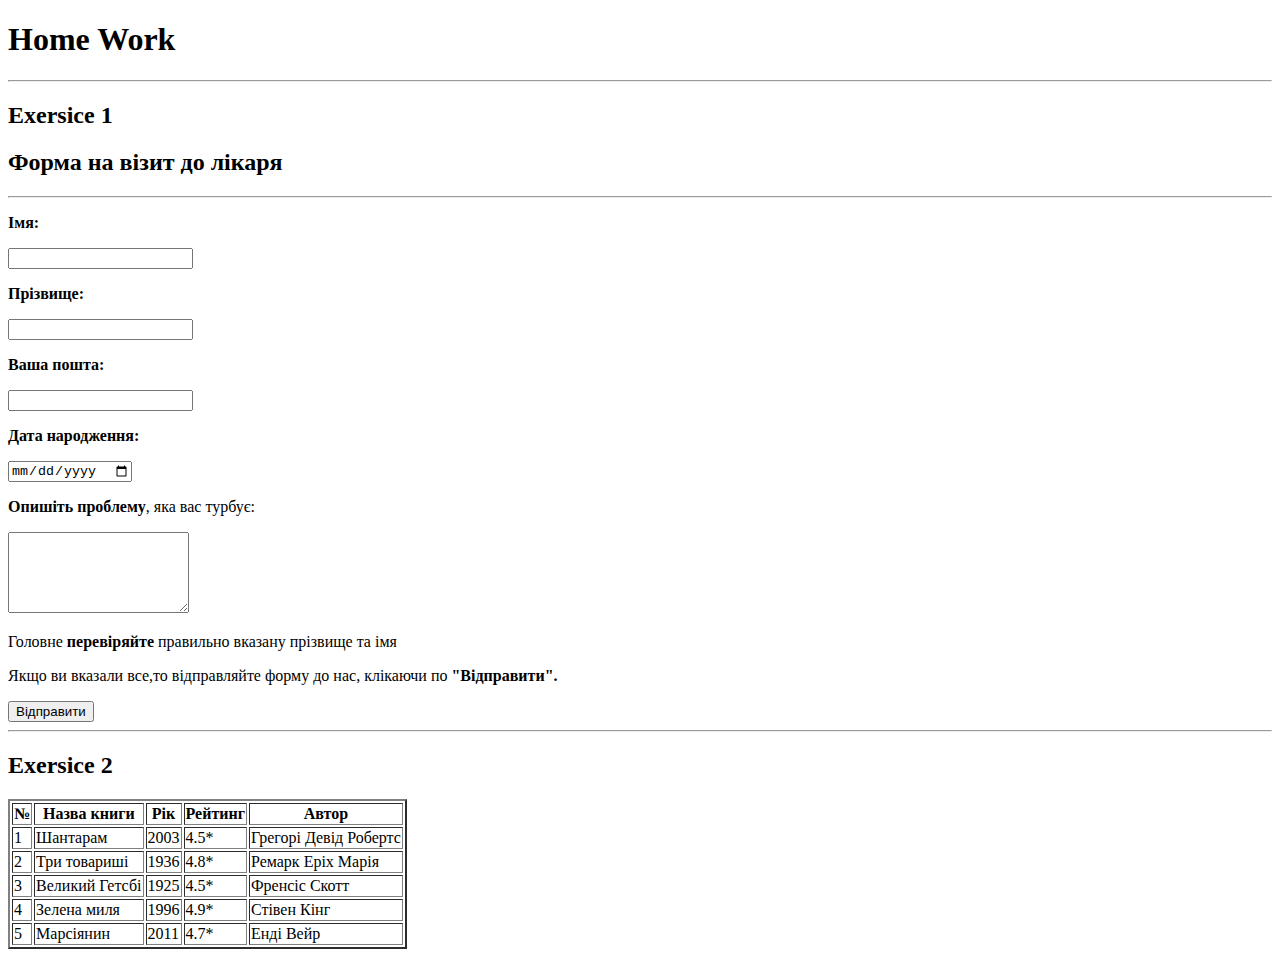
<file: 01/index.html>
<!DOCTYPE html>
<html lang="en">
<head>
    <meta charset="UTF-8">
    <meta name="viewport" content="width=device-width, initial-scale=1.0">
    <title>02 HomeWork</title>
</head>
<body>
    <h1>Home Work </h1> 
    <hr>  
    <!-- Home work input -->
    <h2>Exersice 1</h2>
    <div>
    <h2>Форма на візит до лікаря</h2>
    <hr>
    <div>
        <p><b>Імя:</b></p>
            <input type="text" >
        <p><b>Прізвище:</b></p>
            <input type="text">
        <p><b>Ваша пошта:</b></p>
            <input type="email" id="email">
        <p><b>Дата народження:</b></p>
            <input type="date">
        <p><b>Опишіть проблему</b>, яка вас турбує:</p>
        <textarea name="comment"  cols="20" rows="5"></textarea>
        <p>Головне <b>перевіряйте</b> правильно вказану прізвище та імя</p>
        <p>Якщо ви вказали все,то відправляйте форму до нас, клікаючи по <b>"Відправити".</b></p>
        <button>Відправити</button>
    </div>
</div>
    <hr>
    <!-- Home work Table -->
    <h2>Exersice 2</h2>
    <div>
        <table border="2">
            <thead>
                <tr>
                    <th>№</th>
                    <th>Назва книги</th>
                    <th>Рік</th>
                    <th>Рейтинг</th>
                    <th>Автор</th>
                </tr>
            </thead>
            <tbody>
                <tr>
                    <td>1</td>
                    <td>Шантарам</td>
                    <td>2003</td>
                    <td>4.5*</td>
                    <td>Грегорі Девід Робертс</td>
                </tr>
                <tr>
                    <td>2</td>
                    <td>Три товариші</td>
                    <td>1936</td>
                    <td>4.8*</td>
                    <td>Ремарк Еріх Марія</td>
                </tr>
                <tr>
                    <td>3</td>
                    <td>Великий Гетсбі </td>
                    <td>1925</td>
                    <td>4.5*</td>
                    <td>Френсіс Скотт</td>
                </tr>
                <tr>
                    <td>4</td>
                    <td>Зелена миля</td>
                    <td>1996</td>
                    <td>4.9*</td>
                    <td>Стівен Кінг</td>
                </tr>
                <tr>
                    <td>5</td>
                    <td>Марсіянин</td>
                    <td>2011</td>
                    <td>4.7*</td>
                    <td>Енді Вейр</td>
                </tr>
            </tbody>
        </table>
    </div>
</body>
</html>
</file>
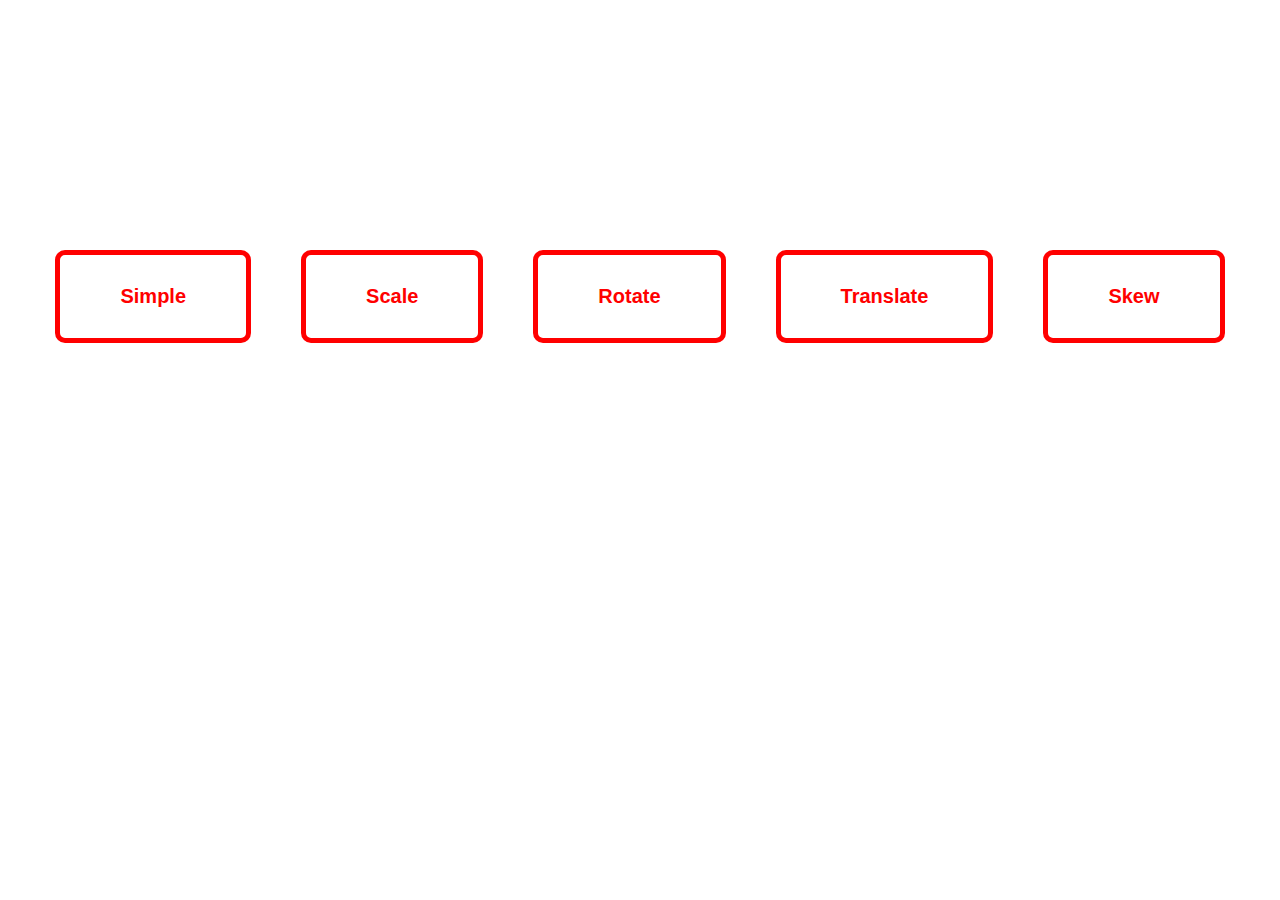
<file: 09/transform/index.html>
<!DOCTYPE html>
<html lang="en">
<head>
    <meta charset="UTF-8">
    <meta name="viewport" content="width=device-width, initial-scale=1.0">
    <title>Document</title>
    <link rel="stylesheet" href="transform.css">
</head>
<body>
    <div class="wrraper">
        <button class="btn">
            Simple
        </button>
        <button class="btn scale">
            Scale
        </button>
        <button class="btn rotate">
            Rotate
        </button>
        <button class="btn translate">
            Translate
        </button>
        <button class="btn skew">
            Skew
        </button>
    </div>
</body>
</html>
</file>
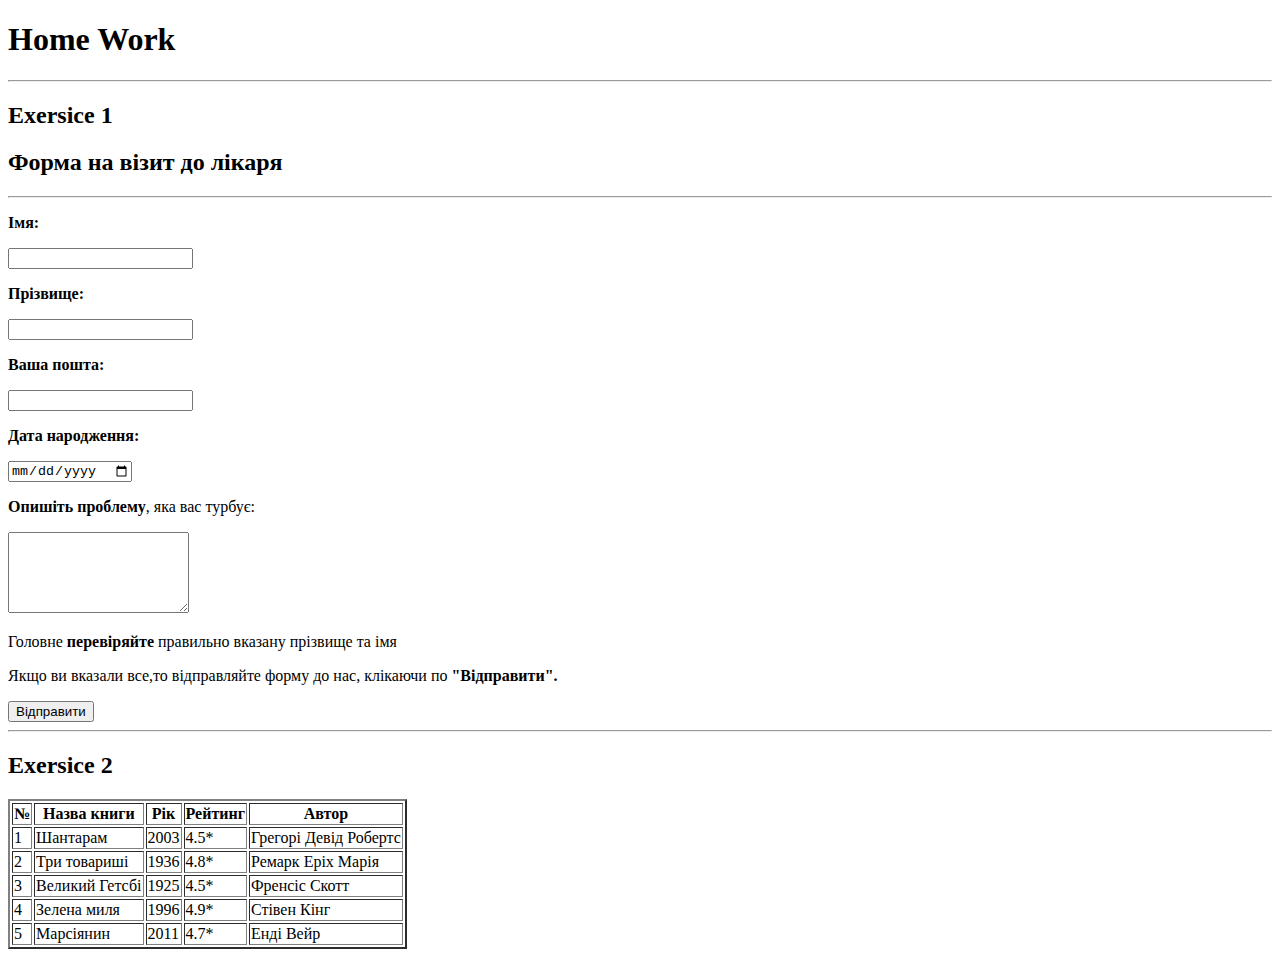
<file: 01/homework1.html>
<!DOCTYPE html>
<html lang="en">
<head>
    <meta charset="UTF-8">
    <meta name="viewport" content="width=device-width, initial-scale=1.0">
    <title>02 HomeWork</title>
</head>
<body>
    <h1>Home Work </h1> 
    <hr>  
    <!-- Home work input -->
    <h2>Exersice 1</h2>
    <div>
    <h2>Форма на візит до лікаря</h2>
    <hr>
    <div>
        <p><b>Імя:</b></p>
            <input type="text" >
        <p><b>Прізвище:</b></p>
            <input type="text">
        <p><b>Ваша пошта:</b></p>
            <input type="email" id="email">
        <p><b>Дата народження:</b></p>
            <input type="date">
        <p><b>Опишіть проблему</b>, яка вас турбує:</p>
        <textarea name="comment"  cols="20" rows="5"></textarea>
        <p>Головне <b>перевіряйте</b> правильно вказану прізвище та імя</p>
        <p>Якщо ви вказали все,то відправляйте форму до нас, клікаючи по <b>"Відправити".</b></p>
        <button>Відправити</button>
    </div>
</div>
    <hr>
    <!-- Home work Table -->
    <h2>Exersice 2</h2>
    <div>
        <table border="2">
            <thead>
                <tr>
                    <th>№</th>
                    <th>Назва книги</th>
                    <th>Рік</th>
                    <th>Рейтинг</th>
                    <th>Автор</th>
                </tr>
            </thead>
            <tbody>
                <tr>
                    <td>1</td>
                    <td>Шантарам</td>
                    <td>2003</td>
                    <td>4.5*</td>
                    <td>Грегорі Девід Робертс</td>
                </tr>
                <tr>
                    <td>2</td>
                    <td>Три товариші</td>
                    <td>1936</td>
                    <td>4.8*</td>
                    <td>Ремарк Еріх Марія</td>
                </tr>
                <tr>
                    <td>3</td>
                    <td>Великий Гетсбі </td>
                    <td>1925</td>
                    <td>4.5*</td>
                    <td>Френсіс Скотт</td>
                </tr>
                <tr>
                    <td>4</td>
                    <td>Зелена миля</td>
                    <td>1996</td>
                    <td>4.9*</td>
                    <td>Стівен Кінг</td>
                </tr>
                <tr>
                    <td>5</td>
                    <td>Марсіянин</td>
                    <td>2011</td>
                    <td>4.7*</td>
                    <td>Енді Вейр</td>
                </tr>
            </tbody>
        </table>
    </div>
</body>
</html>
</file>
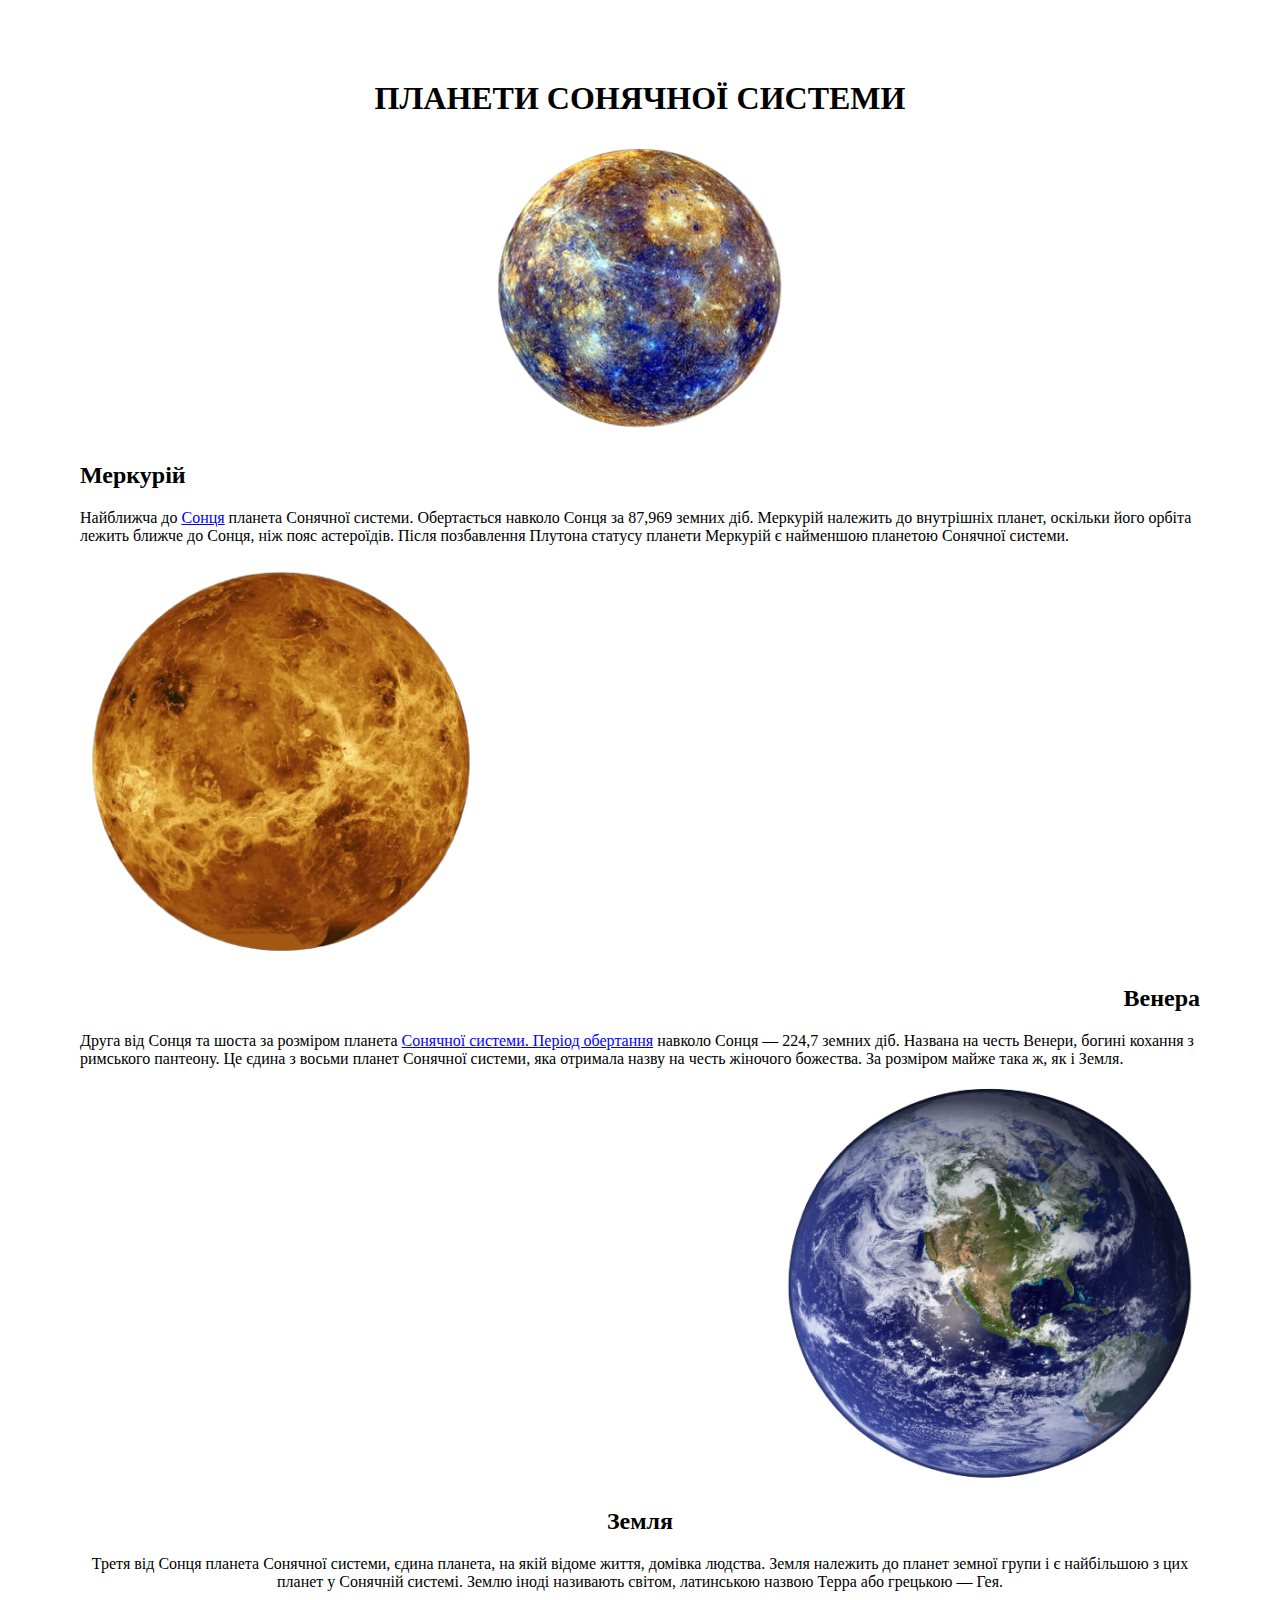
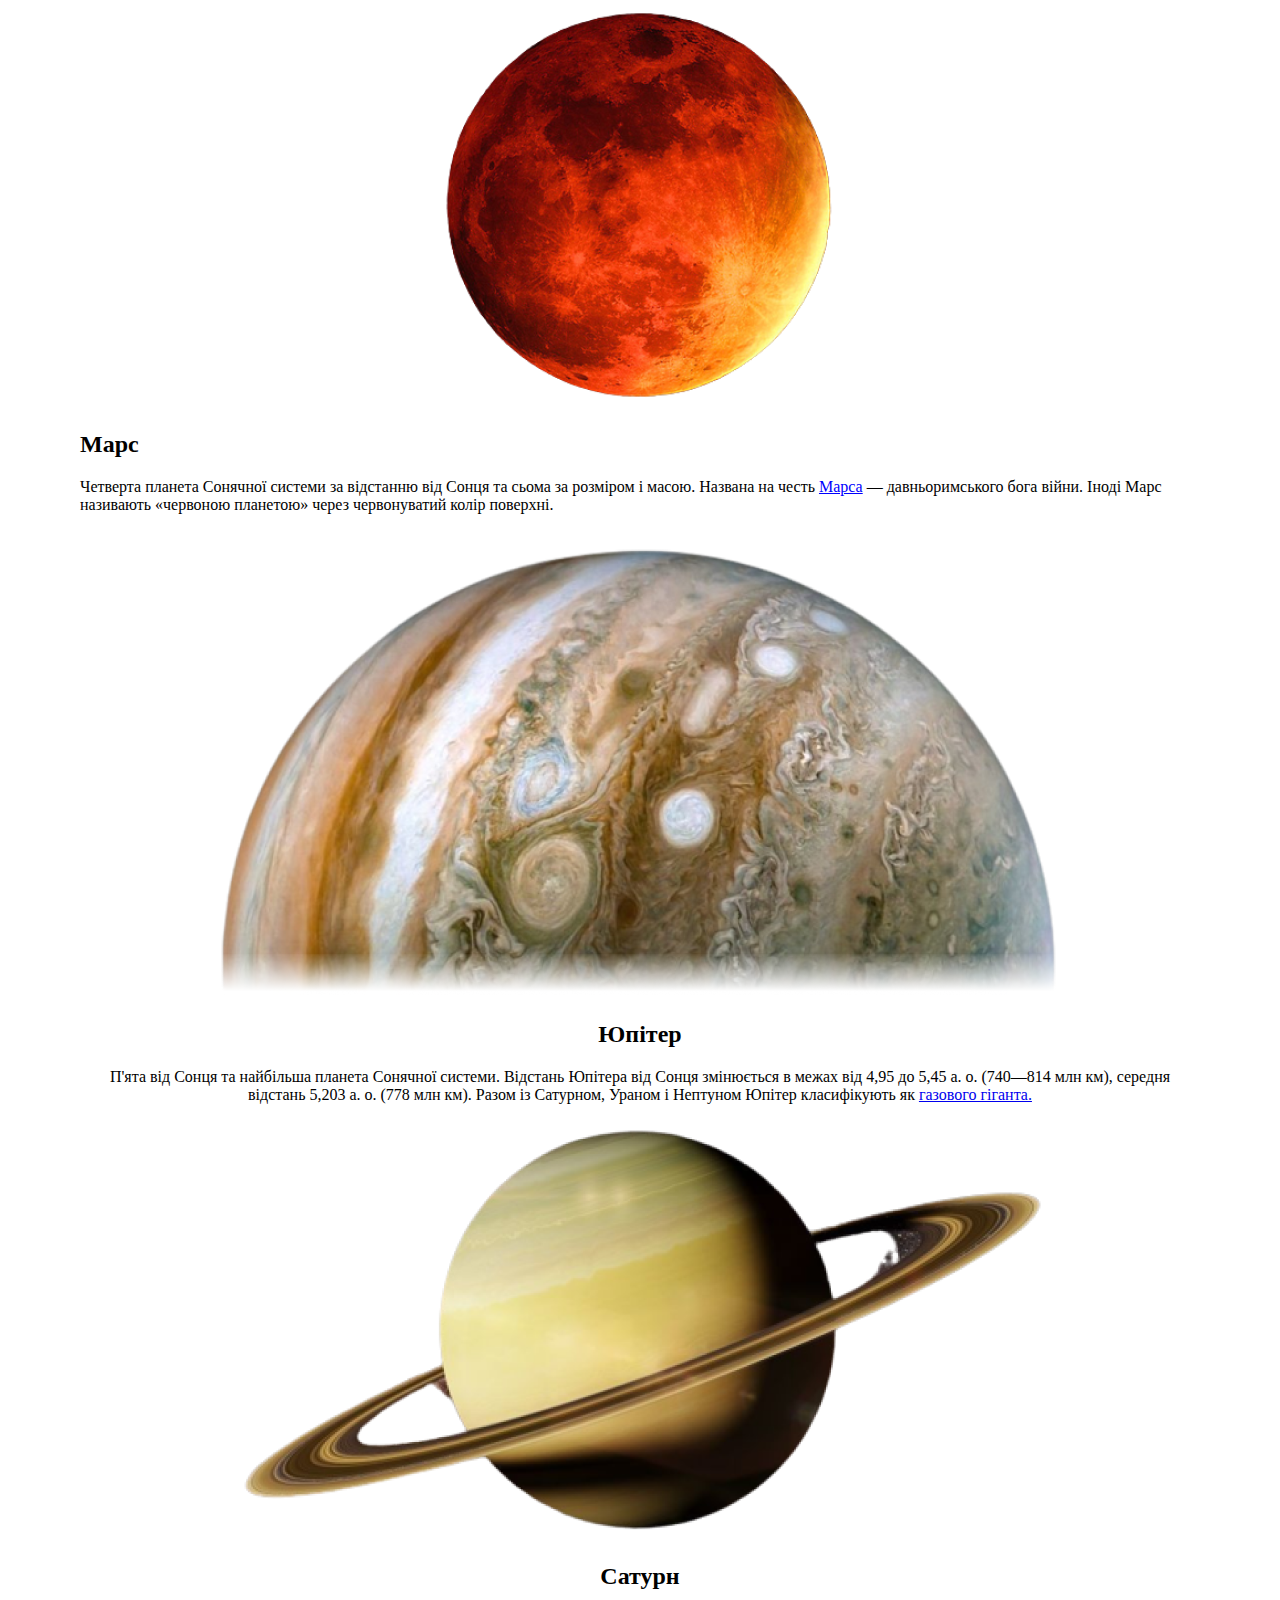
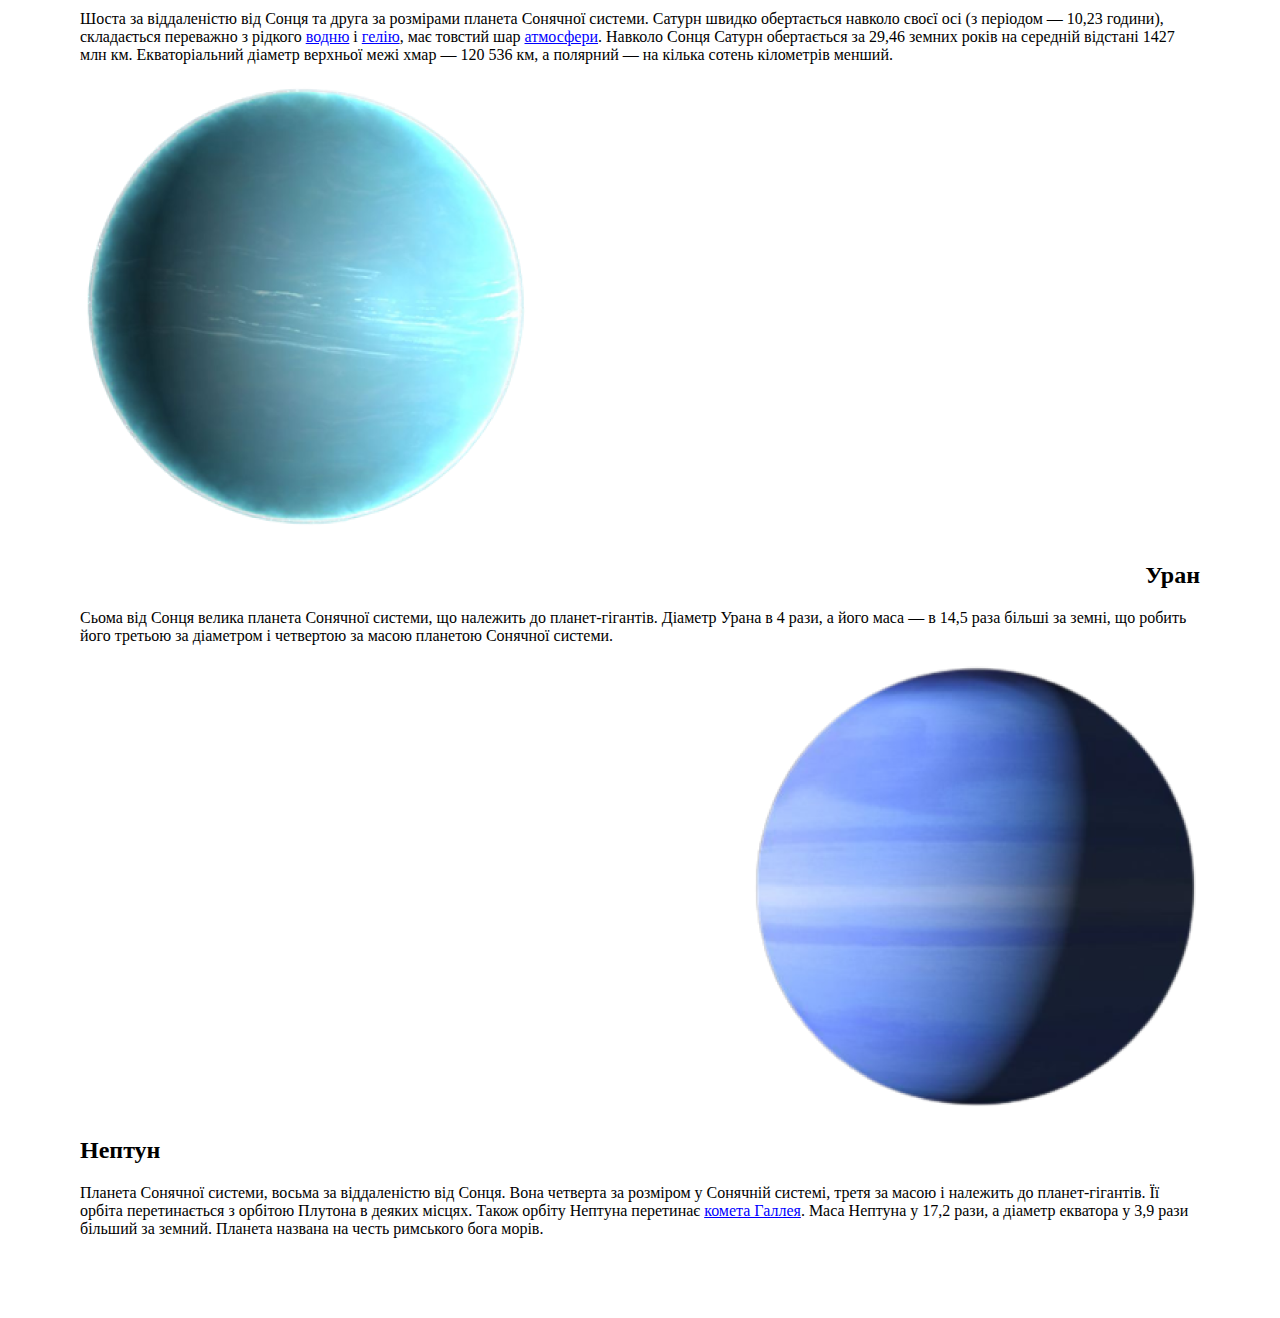
<file: 02/homework2.html>
<!DOCTYPE html>
<html lang="en">
<head>
    <meta charset="UTF-8">
    <meta name="viewport" content="width=device-width, initial-scale=1.0">
    <title>Document</title>
    <link rel="stylesheet" href="style/style.css">
</head>
<body>
    <div>

        <!-- 1 -->

        <div  class="main">
            <h1>ПЛАНЕТИ СОНЯЧНОЇ СИСТЕМИ</h1>
        </div>
        <div class="mercury">
            <img src="img/mercury.png" alt="img">
        </div>
        <div class="one">
            <h2>Меркурій</h2>
        </div>
        <div>
            <p>
                Найближча до <a href="https://en.wikipedia.org/wiki/Sun" class="Sun">Сонця</a> планета Сонячної системи. Обертається навколо Сонця за 87,969 земних діб. 
                Меркурій належить до внутрішніх планет, оскільки його орбіта лежить ближче до Сонця, ніж пояс астероїдів. 
                Після позбавлення Плутона статусу планети Меркурій є найменшою планетою Сонячної системи.
            </p>
        </div>

        <!-- 2 -->

        <div class="venera">
            <img src="img/venera.png" alt="img">
        </div>
        <div class="two">
            <h2>Венера</h2>
        </div>
        <div>
            <p>
                Друга від Сонця та шоста за розміром планета <a href="https://ru.wikipedia.org/wiki/sunny system" class="system">Сонячної системи. 
                Період обертання</a> навколо Сонця — 224,7 земних діб. 
                Названа на честь Венери, богині кохання з римського пантеону. 
                Це єдина з восьми планет Сонячної системи, яка отримала назву на честь жіночого божества. 
                За розміром майже така ж, як і Земля.
            </p>
        </div>

        <!-- 3 -->

        <div class="earth">
            <img src="img/earth.png" alt="img">
        </div>
        <div class="three">
            <h2>Земля</h2>
        </div>
        <div>
            <p class="earthtext">
                Третя від Сонця планета Сонячної системи, єдина планета, на якій відоме життя, домівка людства. 
                Земля належить до планет земної групи і є найбільшою з цих планет у Сонячній системі. 
                Землю іноді називають світом, латинською назвою Терра або грецькою — Гея.
            </p>
        </div>

        <!-- 4 -->

        <div class="mars">
            <img src="img/mars.png" alt="img">
        </div>
        <div class="four">
            <h2>Марс</h2>
        </div>
        <div>
            <p>
                Четверта планета Сонячної системи за відстанню від Сонця та сьома за розміром і масою. 
                Названа на честь <a href="https://ru.wikipedia.org/wiki/%D0%9C%D0%B0%D1%80%D1%81" class="wikimars">Марса</a> — давньоримського бога війни. 
                Іноді Марс називають «червоною планетою» через червонуватий колір поверхні.
            </p>
        </div>

        <!-- 5 -->

        <div class="jupiter">
            <img src="img/jupiter.png" alt="img">
        </div>
        <div class="five">
            <h2>Юпітер</h2>
        </div>
        <div>
            <p class="jupitext">
                П'ята від Сонця та найбільша планета Сонячної системи. 
                Відстань Юпітера від Сонця змінюється в межах від 4,95 до 5,45 а. о. (740—814 млн км), середня відстань 5,203 а. о. (778 млн км). 
                Разом із Сатурном, Ураном і Нептуном Юпітер класифікують як <a href="https://ru.wikipedia.org/wiki/%D0%%D1%8B" class="gasgiant">газового гіганта.</a>
            </p>
        </div>

        <!-- 6 -->

        <div class="saturn">
            <img src="img/saturn.png" alt="img">
        </div>
        <div class="six">
            <h2>Сатурн</h2>
        </div>
        <div>
            <p>
                Шоста за віддаленістю від Сонця та друга за розмірами планета Сонячної системи. 
                Сатурн швидко обертається навколо своєї осі (з періодом — 10,23 години), 
                складається переважно з рідкого <a href="" class="vod">водню</a> і <a href="" class="gel">гелію</a>, має товстий шар <a href="" class="atm">атмосфери</a>. 
                Навколо Сонця Сатурн обертається за 29,46 земних років на середній відстані 1427 млн км. 
                Екваторіальний діаметр верхньої межі хмар — 120 536 км, а полярний — на кілька сотень кілометрів менший.
            </p>
        </div>

        <!-- 7 -->

        <div class="uran">
            <img src="img/uran.png" alt="img">
        </div>
        <div class="seven">
            <h2>Уран</h2>
        </div>
        <div>
            <p>
                Сьома від Сонця велика планета Сонячної системи, що належить до планет-гігантів. 
                Діаметр Урана в 4 рази, а його маса — в 14,5 раза більші за земні, 
                що робить його третьою за діаметром і четвертою за масою планетою Сонячної системи.
            </p>
        </div>

        <!-- 8 -->

        <div class="neptune">
            <img src="img/neptune.png" alt="img">
        </div>
        <div class="eight">
            <h2>Нептун</h2>
        </div>
        <div>
            <p>
                Планета Сонячної системи, восьма за віддаленістю від Сонця. 
                Вона четверта за розміром у Сонячній системі, третя за масою і належить до планет-гігантів. 
                Її орбіта перетинається з орбітою Плутона в деяких місцях. 
                Також орбіту Нептуна перетинає <a href="https://ru.wikipedia.org/wiki/%D0%9A%D0%BE%D0%BC%D0%B5%D1%82%D0%B0_%D0%93%D0%B0%D0%BB%D0%BB%D0%B5%D1%8F" class="galei">комета Галлея</a>. Маса Нептуна у 17,2 рази, 
                а діаметр екватора у 3,9 рази більший за земний. Планета названа на честь римського бога морів.
            </p>
        </div>
    </div>
</body>
</html>
</file>
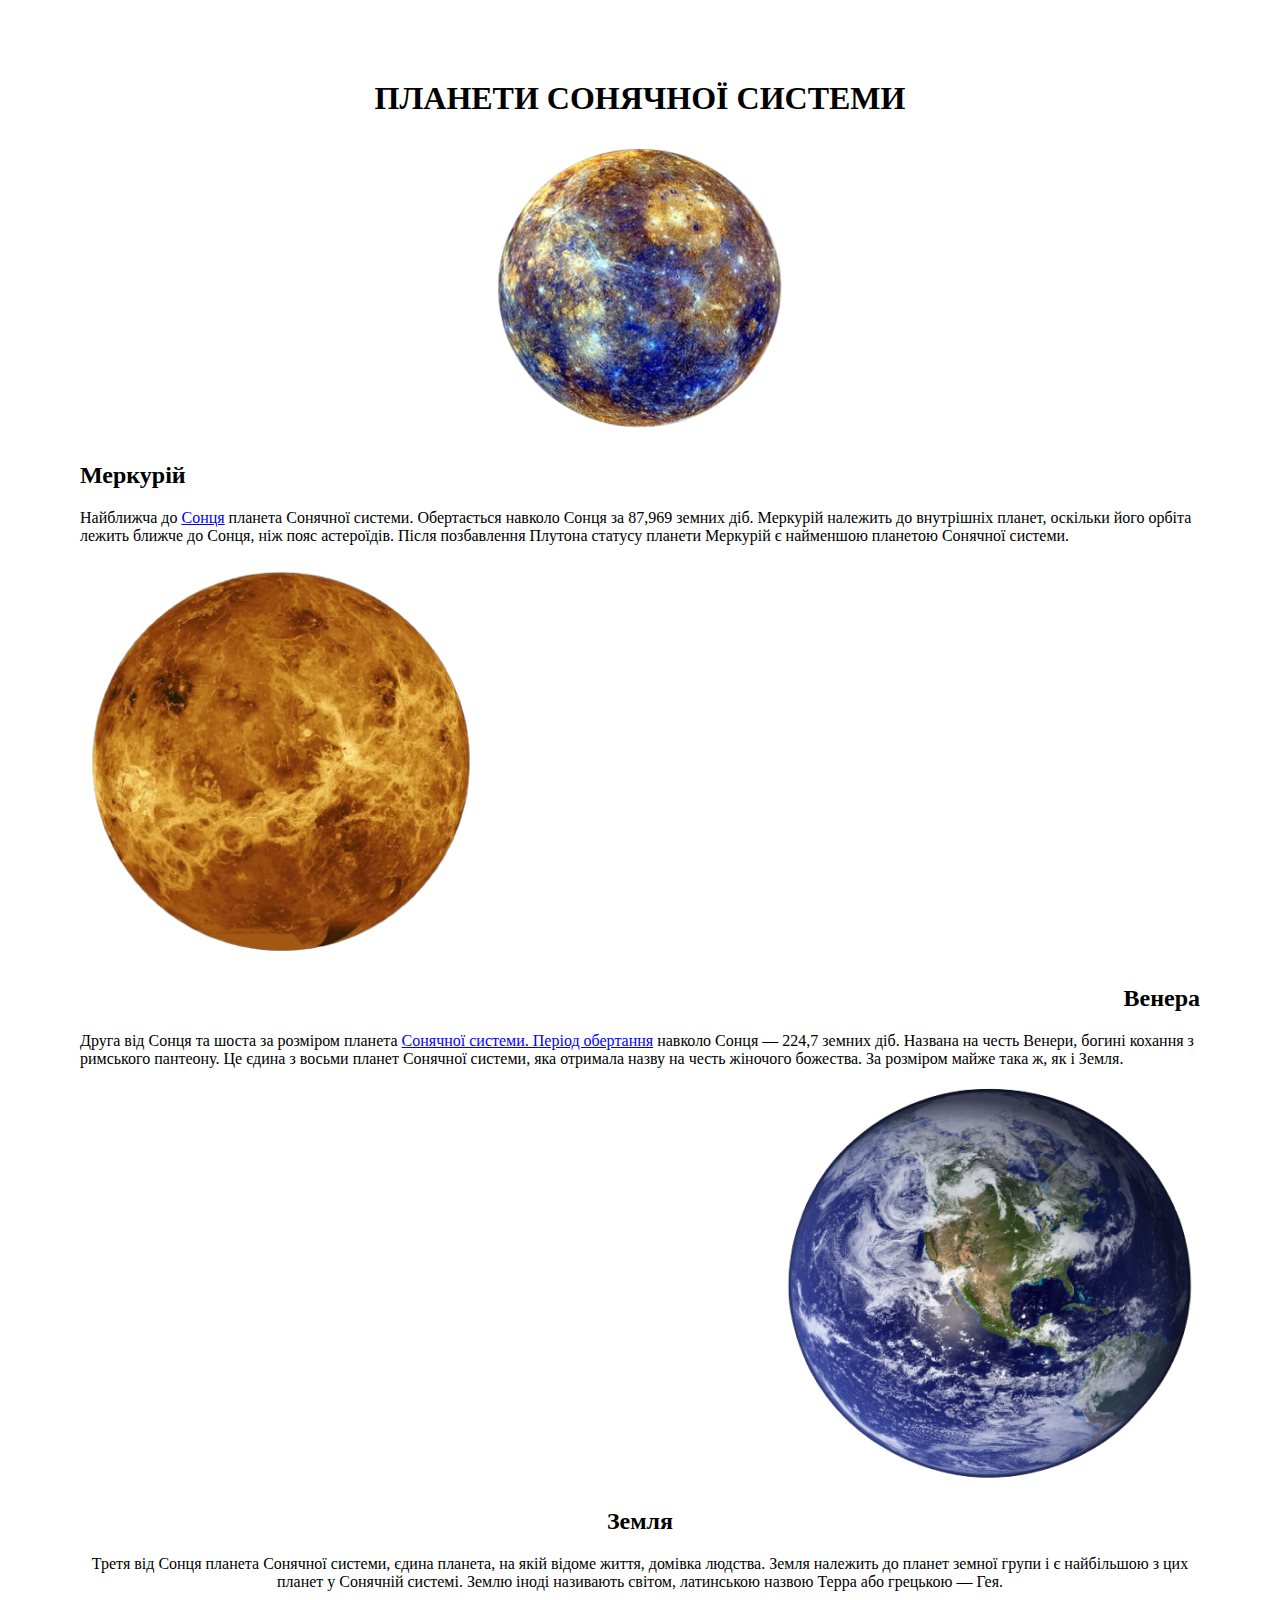
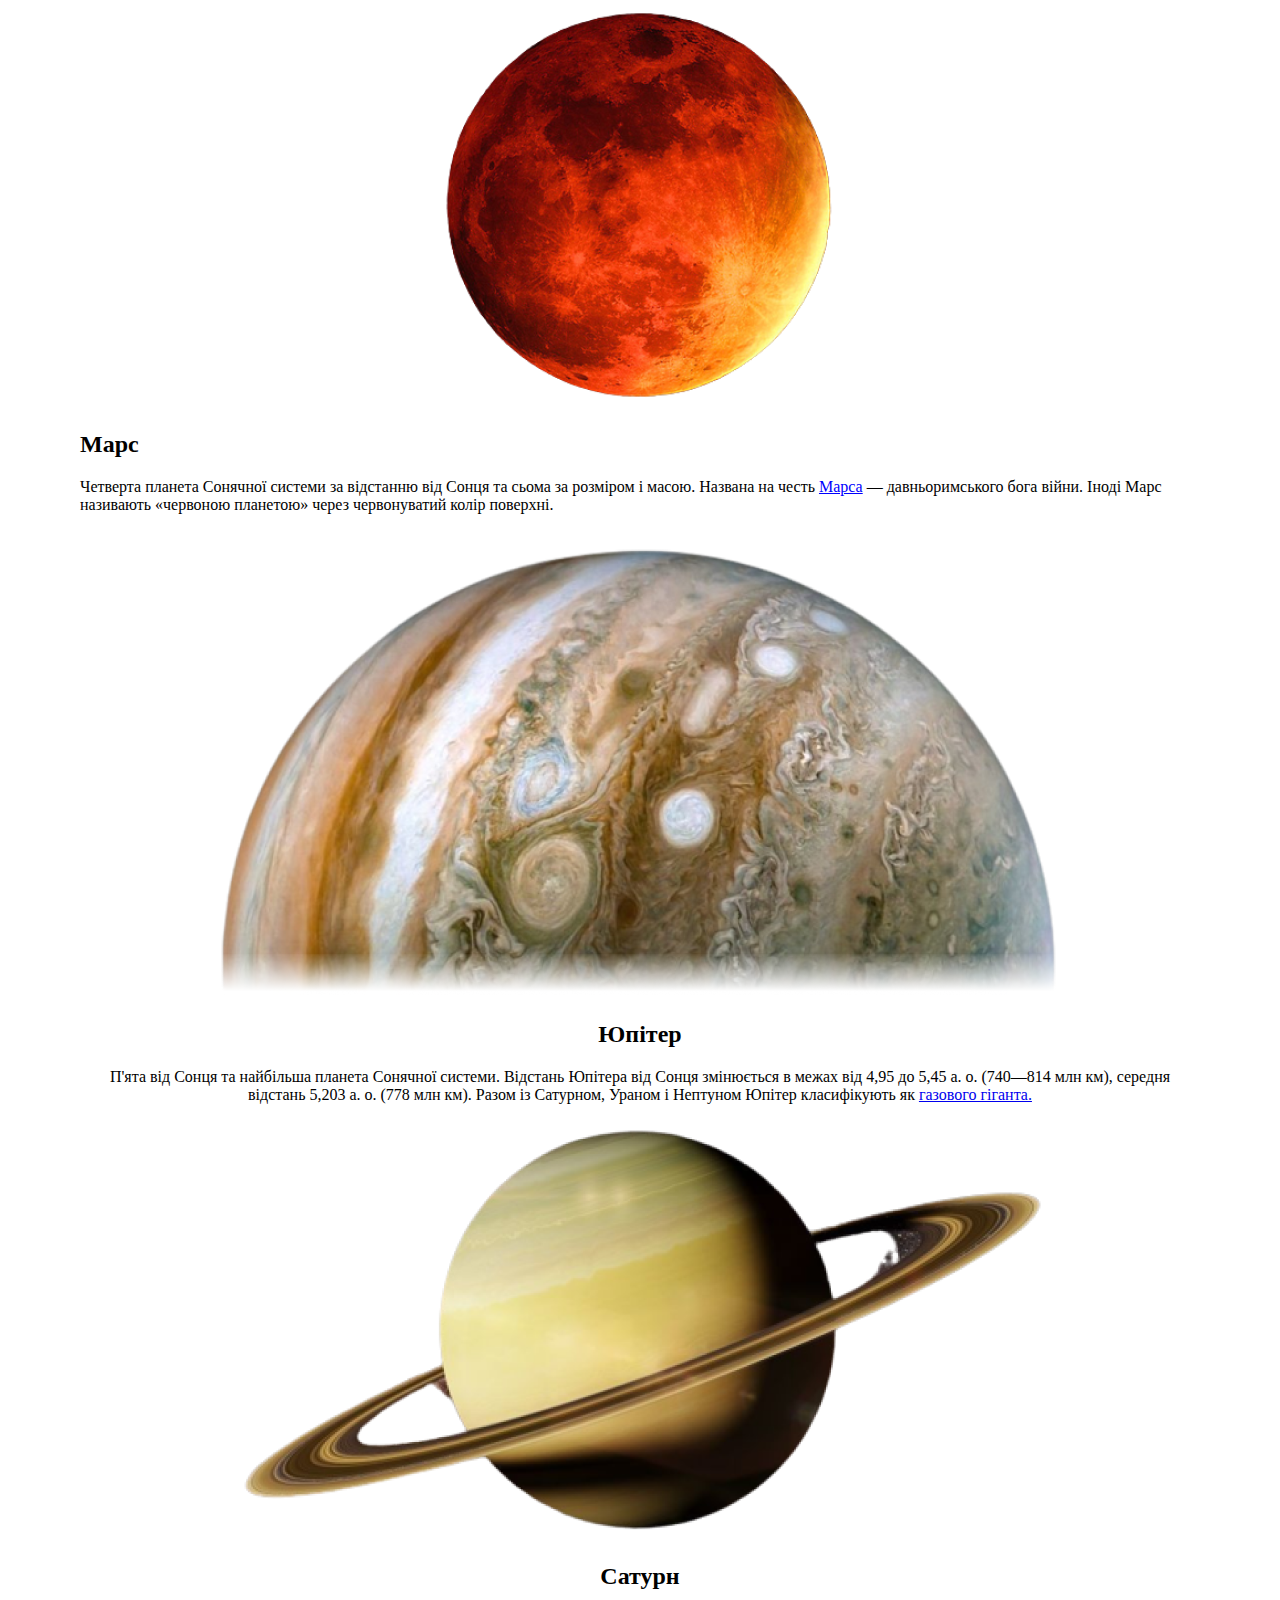
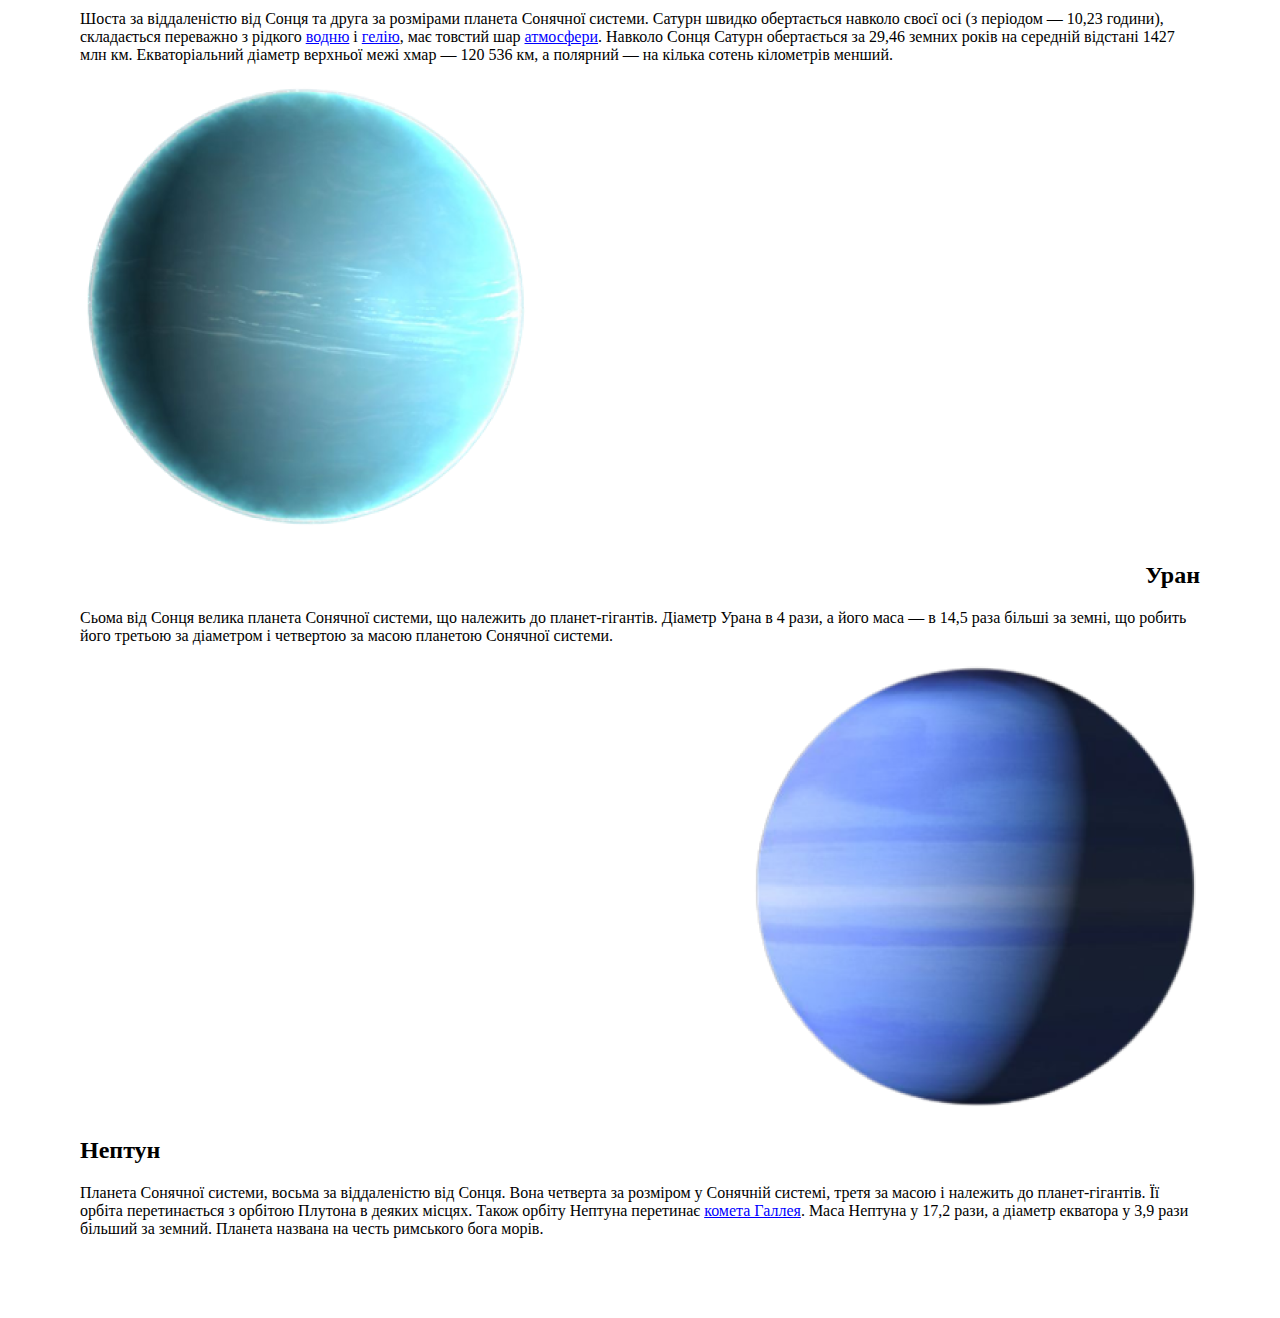
<file: 02/planet.html>
<!DOCTYPE html>
<html lang="en">
<head>
    <meta charset="UTF-8">
    <meta name="viewport" content="width=device-width, initial-scale=1.0">
    <title>Document</title>
    <link rel="stylesheet" href="style/style.css">
</head>
<body>
    <div>

        <!-- 1 -->

        <div  class="main">
            <h1>ПЛАНЕТИ СОНЯЧНОЇ СИСТЕМИ</h1>
        </div>
        <div class="mercury">
            <img src="img/mercury.png" alt="img">
        </div>
        <div class="one">
            <h2>Меркурій</h2>
        </div>
        <div>
            <p>
                Найближча до <a href="https://en.wikipedia.org/wiki/Sun" class="Sun">Сонця</a> планета Сонячної системи. Обертається навколо Сонця за 87,969 земних діб. 
                Меркурій належить до внутрішніх планет, оскільки його орбіта лежить ближче до Сонця, ніж пояс астероїдів. 
                Після позбавлення Плутона статусу планети Меркурій є найменшою планетою Сонячної системи.
            </p>
        </div>

        <!-- 2 -->

        <div class="venera">
            <img src="img/venera.png" alt="img">
        </div>
        <div class="two">
            <h2>Венера</h2>
        </div>
        <div>
            <p>
                Друга від Сонця та шоста за розміром планета <a href="https://ru.wikipedia.org/wiki/sunny system" class="system">Сонячної системи. 
                Період обертання</a> навколо Сонця — 224,7 земних діб. 
                Названа на честь Венери, богині кохання з римського пантеону. 
                Це єдина з восьми планет Сонячної системи, яка отримала назву на честь жіночого божества. 
                За розміром майже така ж, як і Земля.
            </p>
        </div>

        <!-- 3 -->

        <div class="earth">
            <img src="img/earth.png" alt="img">
        </div>
        <div class="three">
            <h2>Земля</h2>
        </div>
        <div>
            <p class="earthtext">
                Третя від Сонця планета Сонячної системи, єдина планета, на якій відоме життя, домівка людства. 
                Земля належить до планет земної групи і є найбільшою з цих планет у Сонячній системі. 
                Землю іноді називають світом, латинською назвою Терра або грецькою — Гея.
            </p>
        </div>

        <!-- 4 -->

        <div class="mars">
            <img src="img/mars.png" alt="img">
        </div>
        <div class="four">
            <h2>Марс</h2>
        </div>
        <div>
            <p>
                Четверта планета Сонячної системи за відстанню від Сонця та сьома за розміром і масою. 
                Названа на честь <a href="https://ru.wikipedia.org/wiki/%D0%9C%D0%B0%D1%80%D1%81" class="wikimars">Марса</a> — давньоримського бога війни. 
                Іноді Марс називають «червоною планетою» через червонуватий колір поверхні.
            </p>
        </div>

        <!-- 5 -->

        <div class="jupiter">
            <img src="img/jupiter.png" alt="img">
        </div>
        <div class="five">
            <h2>Юпітер</h2>
        </div>
        <div>
            <p class="jupitext">
                П'ята від Сонця та найбільша планета Сонячної системи. 
                Відстань Юпітера від Сонця змінюється в межах від 4,95 до 5,45 а. о. (740—814 млн км), середня відстань 5,203 а. о. (778 млн км). 
                Разом із Сатурном, Ураном і Нептуном Юпітер класифікують як <a href="https://ru.wikipedia.org/wiki/%D0%%D1%8B" class="gasgiant">газового гіганта.</a>
            </p>
        </div>

        <!-- 6 -->

        <div class="saturn">
            <img src="img/saturn.png" alt="img">
        </div>
        <div class="six">
            <h2>Сатурн</h2>
        </div>
        <div>
            <p>
                Шоста за віддаленістю від Сонця та друга за розмірами планета Сонячної системи. 
                Сатурн швидко обертається навколо своєї осі (з періодом — 10,23 години), 
                складається переважно з рідкого <a href="" class="vod">водню</a> і <a href="" class="gel">гелію</a>, має товстий шар <a href="" class="atm">атмосфери</a>. 
                Навколо Сонця Сатурн обертається за 29,46 земних років на середній відстані 1427 млн км. 
                Екваторіальний діаметр верхньої межі хмар — 120 536 км, а полярний — на кілька сотень кілометрів менший.
            </p>
        </div>

        <!-- 7 -->

        <div class="uran">
            <img src="img/uran.png" alt="img">
        </div>
        <div class="seven">
            <h2>Уран</h2>
        </div>
        <div>
            <p>
                Сьома від Сонця велика планета Сонячної системи, що належить до планет-гігантів. 
                Діаметр Урана в 4 рази, а його маса — в 14,5 раза більші за земні, 
                що робить його третьою за діаметром і четвертою за масою планетою Сонячної системи.
            </p>
        </div>

        <!-- 8 -->

        <div class="neptune">
            <img src="img/neptune.png" alt="img">
        </div>
        <div class="eight">
            <h2>Нептун</h2>
        </div>
        <div>
            <p>
                Планета Сонячної системи, восьма за віддаленістю від Сонця. 
                Вона четверта за розміром у Сонячній системі, третя за масою і належить до планет-гігантів. 
                Її орбіта перетинається з орбітою Плутона в деяких місцях. 
                Також орбіту Нептуна перетинає <a href="https://ru.wikipedia.org/wiki/%D0%9A%D0%BE%D0%BC%D0%B5%D1%82%D0%B0_%D0%93%D0%B0%D0%BB%D0%BB%D0%B5%D1%8F" class="galei">комета Галлея</a>. Маса Нептуна у 17,2 рази, 
                а діаметр екватора у 3,9 рази більший за земний. Планета названа на честь римського бога морів.
            </p>
        </div>
    </div>
</body>
</html>
</file>
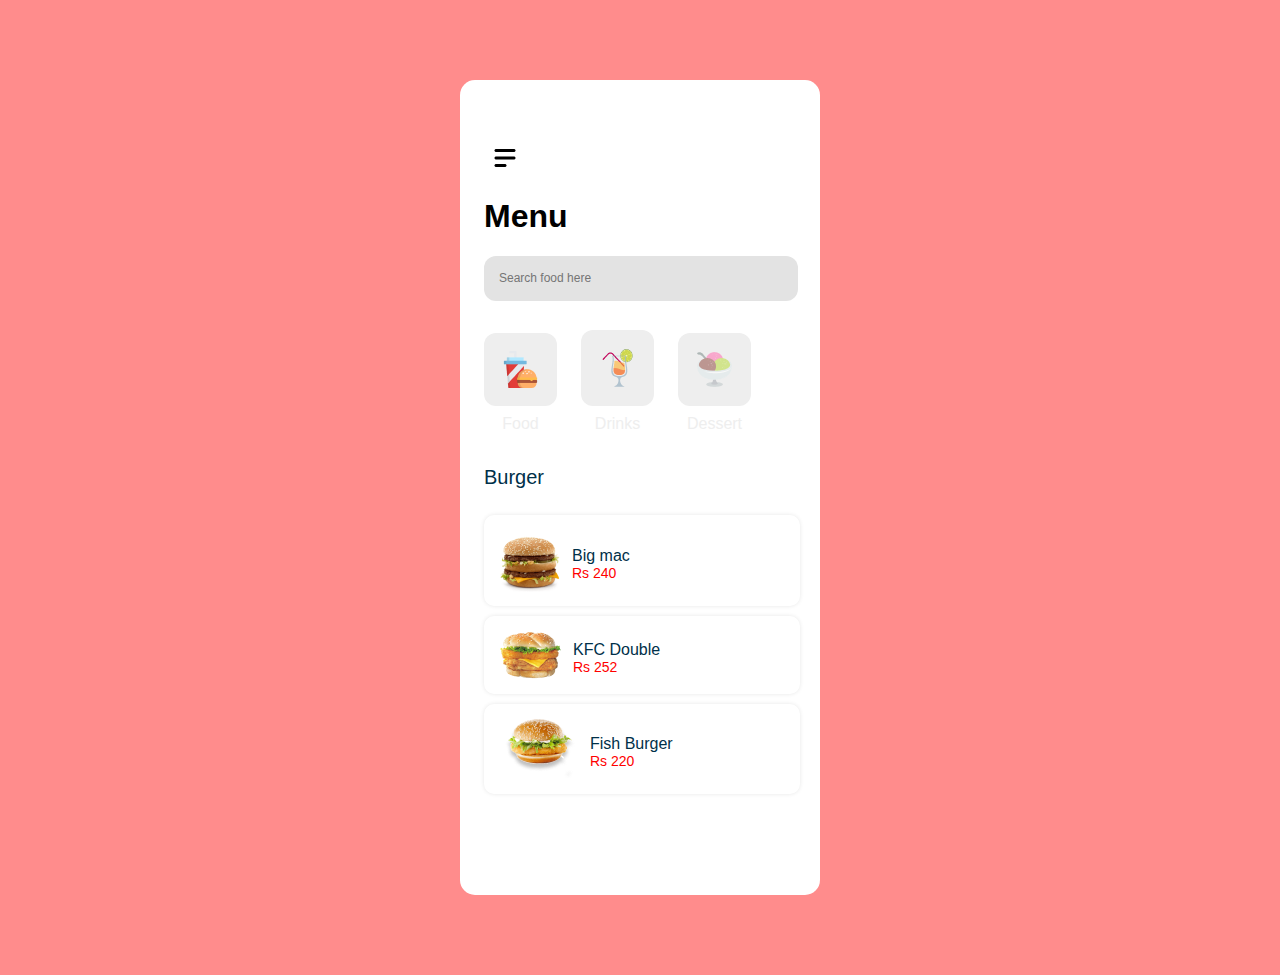
<file: 03/homework3.html>
<!DOCTYPE html>
<html lang="en">
<head>
    <meta charset="UTF-8">
    <meta name="viewport" content="width=device-width, initial-scale=1.0">
    <title>Menu</title>
    <link rel="stylesheet" href="style/style.css">
</head>
<body>
    <div class="page">
        <button>
            <img src="img/icon.png" alt="img">
        </button>
        <h1>
            Menu
        </h1>
        <form class="search">
            <input type="text" placeholder="Search food here">
        </form>
        <div class="menu-foods">
            <div class="menu-food">
                <div class="food img">
                    <img src="img/foods.png" alt="img">
                </div>
                <h3>
                    Food
                </h3>
            </div>
            <div class="menu-food">
                <div class="food img">
                    <img src="img/drink.png" alt="img">
                </div>
                <h3>
                    Drinks
                </h3>
            </div>
            <div class="menu-food">
                <div class="food img">
                    <img src="img/deserts.png" alt="img">
                </div>
                <h3>
                    Dessert
                </h3>
            </div>
        </div>
        <h2>
            Burger
        </h2>
        <div class="select-products">
            <div class="select-product">
                <div class="img-block">
                    <img src="img/big mac.png" alt="img">
                </div>
                <div class="text-block">
                    <h4>
                        Big mac
                    </h4>
                    <h5>
                        Rs 240
                    </h5>
                </div>
            </div>
            <div class="select-product">
                <div class="img-block">
                    <img src="img/kfc double.png" alt="img">
                </div>
                <div class="text-block">
                    <h4>
                        KFC Double
                    </h4>
                    <h5>
                        Rs 252
                    </h5>
                </div>
            </div>
            <div class="select-product">
                <div class="img-block">
                    <img src="img/fish burg.png" alt="img">
                </div>
                <div class="text-block">
                    <h4>
                        Fish Burger
                    </h4>
                    <h5>
                        Rs 220
                    </h5>
                </div>
            </div>
        </div>
    </div>
</body>
</html>
</file>
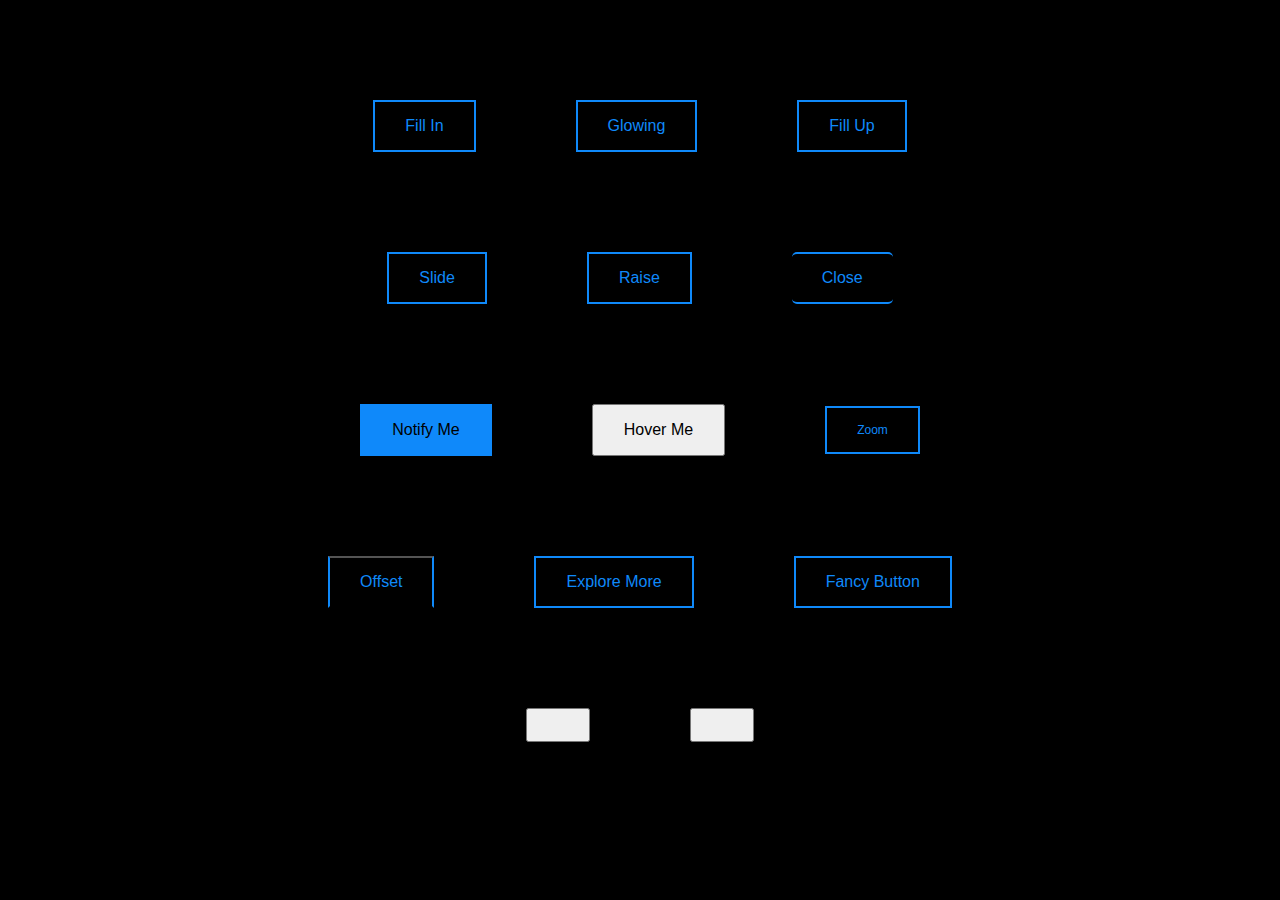
<file: 07/homework7.html>
<!DOCTYPE html>
<html lang="en">
<head>
    <meta charset="UTF-8">
    <meta name="viewport" content="width=device-width, initial-scale=1.0">
    <title>Animation-Button</title>
    <link rel="stylesheet" href="style/style7.css">
</head>
<body>
    <div class="section">
        <div class="btn-block">
            <button class="btn fill-in">
                Fill In
            </button>
            <button class=" btn glowing">
                Glowing
            </button>
            <button class="btn fill-up">
                Fill Up
            </button>
        </div>
        <div class="btn-block">
            <button class="btn slide">
                Slide
            </button>
            <button class="btn raise">
                Raise
            </button>
            <button class="btn close">
                Close
            </button>
        </div>
        <div class="btn-block">
            <button class="btn notify-me">
                Notify Me
            </button>
            <button class="btn hover-me">
            Hover Me
            </button>
            <button class="btn zoom">
                Zoom
            </button>
        </div>
        <div class="btn-block">
            <button class="btn offset">
                Offset
            </button>
            <button class="btn explore-more">
                Explore More
            </button>
            <button class="btn fancy">
                Fancy Button
            </button>
        </div>
        <div class="btn-block">
            <button class="btn ">
            </button>
            <button class="btn "> 
            </button>
        </div>
    </div>
</body>
</html>
</file>
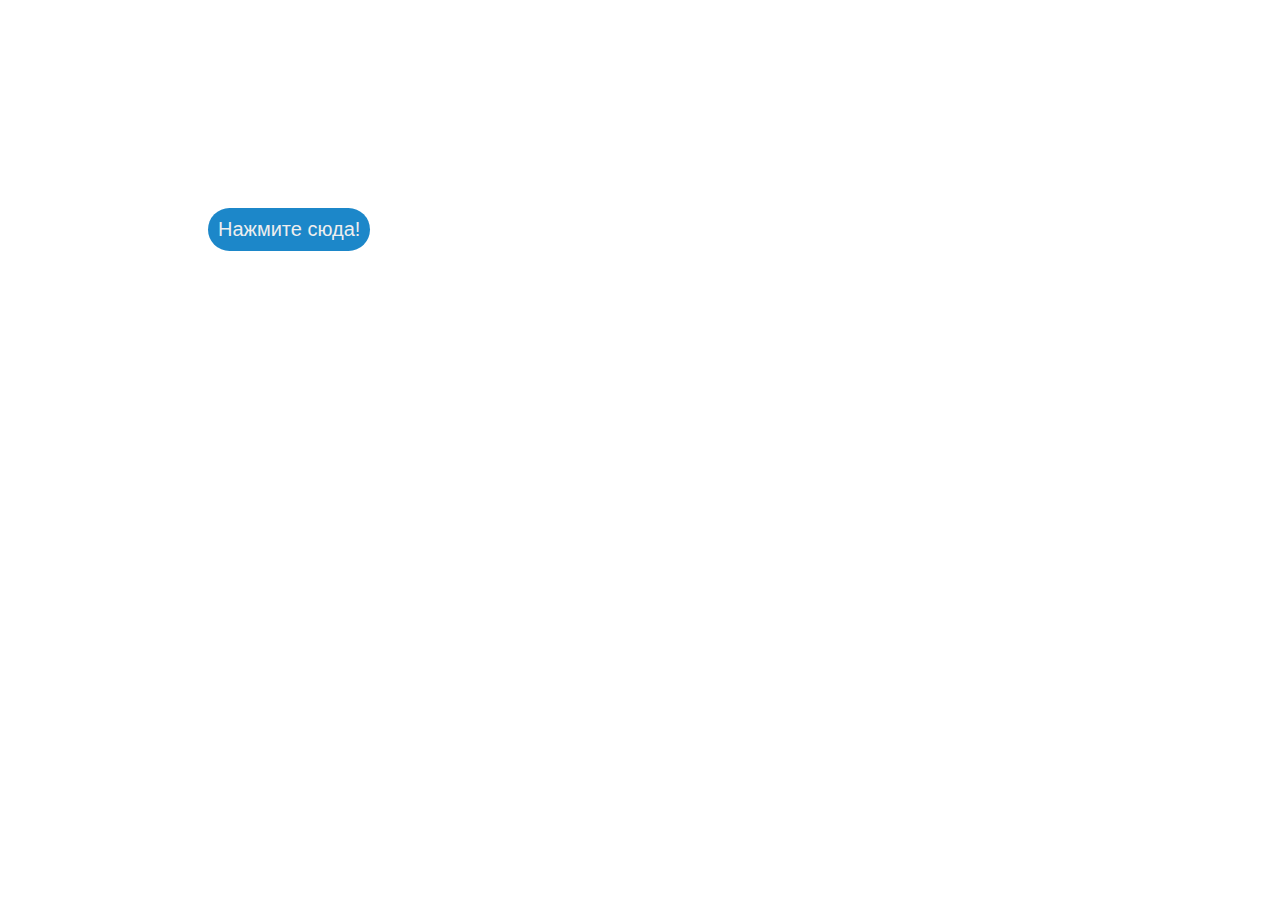
<file: 08/homework8.html>
<!DOCTYPE html>
<html lang="en">
<head>
    <meta charset="UTF-8">
    <meta name="viewport" content="width=device-width, initial-scale=1.0">
    <title>Document</title>
    <link rel="stylesheet" href="style/style8.css">
</head>
<body>
    <button type="submit" class="button">Нажмите сюда!</button>
</body>
</html>
</file>
<file: 09/transform/transform.css>
*{
    box-sizing: border-box;
}

body{
    margin: 0;
}

.wrraper{
    width: 80%;
    margin: 250px auto;

    display: flex;
    justify-content: center;
    align-items: center;
    column-gap: 50px;
}

.btn{
    padding: 30px 60px;
    text-align: center;
    background-color: white;
    border: 5px solid red;
    border-radius: 10px;
    color: red;
    font-weight: bold;
    font-size: 20px;
    /* transition: all 1.5s; */
    transition-property: all;
    transition-duration: 1.5s;
    transition-timing-function: ease;
    /* transition-delay: 5s; */
}

.btn:hover{
    color: white;
    border-radius: 5px;
    background-color: red;
}

.scale:hover{
    transform: scale(1.1);
    /* padding: 60px 120px;
    font-size: 40px; */
}

.rotate:hover{
    transform: rotate(75deg);
}

.translate:hover{
    transform: translate(0, -15px);
}

.skew:hover{
    transform: skew(0, 10deg);
}
</file>
<file: 02/style/style.css>
body {
    background-color: white;
    margin: 80px;
}

p {
    font-size: 16px;
}

/* 1 */

.main {
    text-align: center;
}

.mercury {
    text-align: center;

}

.one {
    text-align: left;
}

.sun {
    color: blue;
}

/* 2 */

.two {
    text-align: right;
}

.system {
    color: blue;
}

/* 3 */

.earth {
    text-align: right;
}

.three {
    text-align: center;
}

.earthtext {
    text-align: center;
}

/* 4 */

.mars {
    text-align: center;
} 

.wikimars {
    color: blue;
}

/* 5 */ 

.jupiter {
    text-align: center;
}

.five {
    text-align: center;
}

.jupitext {
    text-align: center;
}

/* 6 */

.saturn {
    text-align: center;
}

.six {
    text-align: center;
}

.vod {
    color: blue;
}

.gel {
    color: blue;
}

.atm {
    color: blue;
}

/* 7 */

.seven {
    text-align: right;
}

/* 8 */

.neptune {
    text-align: right;
}

.galei {
    color: blue;
}
</file>
<file: 03/style/style.css>
*{
    font-family: Arial, Helvetica, sans-serif;
    box-sizing: border-box;
}

body {
    background-color: rgb(255, 140, 140);
}

.page {
    padding: 62px 20px 91px 24px;
    width: 360px;
    margin: 80px auto;
    border-radius: 15px;
    background-color: white;
}

button {
    background-color: white ;
    border: 0;
}

h1 {
    margin: 20px 0;
    font-size: 32px;
    line-height: 39px;
}

input {
    border: 0;
    border-radius: 12px;
    background-color: rgb(227, 227, 227);
    padding: 15px;
    font-size: 12px;
    line-height: 15px;
    width: 314px;
}

.menu-foods {
    margin-top: 29px;
    margin-bottom: 32px;
    font-size: 0;
}

.menu-food {
    display: inline-block;
    margin-right: 24px;
}

.menu-food:last-child{
    margin-right: 0;
}

.menu-food h3 {
    font-size: 16px;
    line-height: 19px;
    text-align: center;
    font-weight: 500;
    color: rgb(238, 238, 238);
    margin: 8px 0 0 0;
}

.food img {
    padding: 18px;
    text-align: center;
    border-radius: 12px;
    background-color: rgb(238, 238, 238);
}

.menu-food:hover h3 {
    color: black;
}

.menu-food:hover .food img {
    background-color: blanchedalmond;
}

h2 {
    color: rgb(0, 48, 73);
    font-size: 20px;
    font-weight: 500;
    line-height: 24px;
    margin-bottom: 26px;
    margin-top: 0;
}

.select-product {
    padding: 10px 16px 12px 16px;
    margin-top: 10px;
    margin-bottom: 10px;
    border-radius: 10px;
    box-shadow: 0px 0px 4px 0px rgb(231, 231, 231);
    background: rgb(255, 255, 255);
    font-size: 0;
}

.img-block,
.text-block{
    display: inline-block;
    vertical-align: middle;
}

.text-block{
    padding-left: 12px;
}

.text-block h4 {
    color: rgb(0, 48, 73);
    font-size: 16px;
    font-weight: 400;
    line-height: 19px;
    margin-top: 8px;
    margin-bottom: 0;
}

.text-block h5{
    color: red;
    font-size: 14px;
    font-weight: 500;
    line-height: 17px;
    margin: 0;
}
</file>
<file: 07/style/style7.css>
*{
    box-sizing: border-box;
}

body{
    margin: 0;
    width: 100%;
    background-color: black;
}

.btn-block{
    display: flex;
    align-items: center;
    justify-content: center;
    gap: 100px;
    margin-top: 100px;
    margin: 100px;
}

.btn{
    padding: 15px 30px;
    font-size: 16px;

    transition-property: all;
    transition-duration: 1s;
    transition-timing-function: ease;
}

.fill-in{
    background-color: transparent;
    border: 2px solid #0f89fa;
    color: #0f89fa;
}
.fill-in:hover{
    color: white;
    background: #0f89fa;
}

.glowing{
    background-color: transparent;
    border: 2px solid #0f89fa;
    color: #0f89fa;
}
.glowing:hover{
    box-shadow: 0px 0px 75px 0px rgba(0, 117, 255, 1);
}

.fill-up{
    background-color: transparent;
    border: 2px solid #0f89fa;
    color: #0f89fa;
}
.fill-up:hover{
    color: white;
    background-color: #0f89fa;
    transition-duration: 0.5s;
    transform: rotate(15deg);
}


.slide{
    background-color: transparent;
    border: 2px solid #0f89fa;
    color: #0f89fa;
}
.slide:hover{
    color: rgb(0, 0, 0);
    background: radial-gradient(circle, rgb(2, 126, 242) 0%, rgb(60, 190, 255) 100%, rgba(0,212,255,1) 100%);
}

.raise{
    background-color: transparent;
    border: 2px solid #0f89fa;
    color: #0f89fa;
}
.raise:hover{
    transform: translate(0,-15px);
    box-shadow: -3px 7px 30px 0px rgba(0, 96, 255, 1);
}

.close{
    background-color: transparent;
    border-top: 2px solid #0f89fa;
    border-bottom: 2px solid #0f89fa;
    color: #0f89fa;
    border-left: none;
    border-right: none;
    border-radius: 5px;
}
.close:hover{
    color: white;
    background-color: #0f89fa;
    font-size: 16px;
    border-radius: 0;
}

.notify-me{
    background-color: #0f89fa;
    border: 2px solid #0f89fa;
    color: #000000;
}

.hover-me{
}

.zoom{
    background-color: transparent;
    border: 2px solid #0f89fa;
    color: #0f89fa;
    font-size: 12px;
}
.zoom:hover{
    transform: scale(1.2);
    font-size: 14px;
}

.offset{
        background-color: transparent;
    border-left: 2px solid #0f89fa;
    border-right: 2px solid #0f89fa;
    color: #0f89fa;
}

.explore-more{
    background-color: transparent;
    border: 2px solid #0f89fa;
    color: #0f89fa;
}

.fancy{
    background-color: transparent;
    border: 2px solid #0f89fa;
    color: #0f89fa;
}





.notify-me:hover{}

.hover-me:hover{}
</file>
<file: 08/style/style8.css>
.button {
    margin: 200px;
    background-color: #1c87c9;
    -webkit-border-radius: 60px;
    border-radius: 60px;
    border: none;
    color: #eeeeee;
    cursor: pointer;
    display: inline-block;
    font-family: sans-serif; 
    font-size: 20px;
    padding: 10px 10px;
    text-align: center;
    text-decoration: none;
    }
    @keyframes glowing {

    }
    .button {
    animation: glowing 1300ms infinite;
    }
</file>
